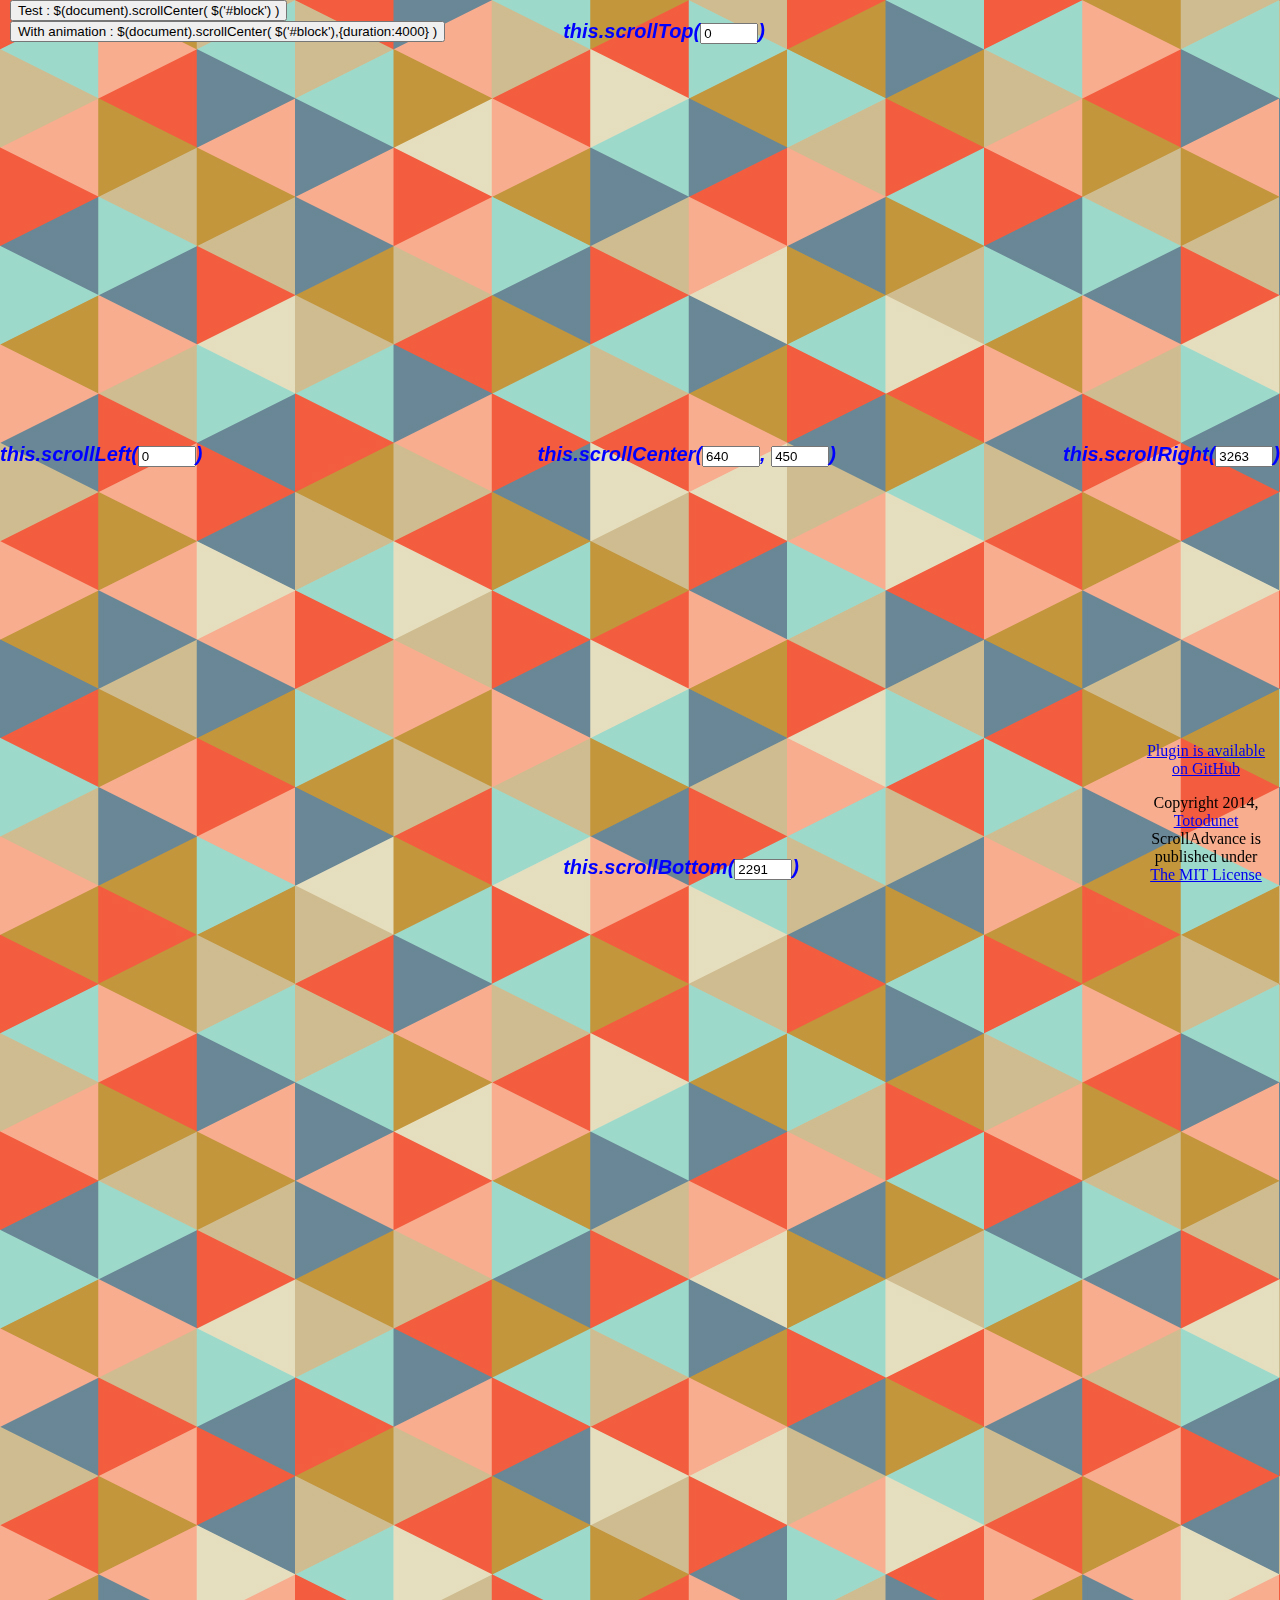
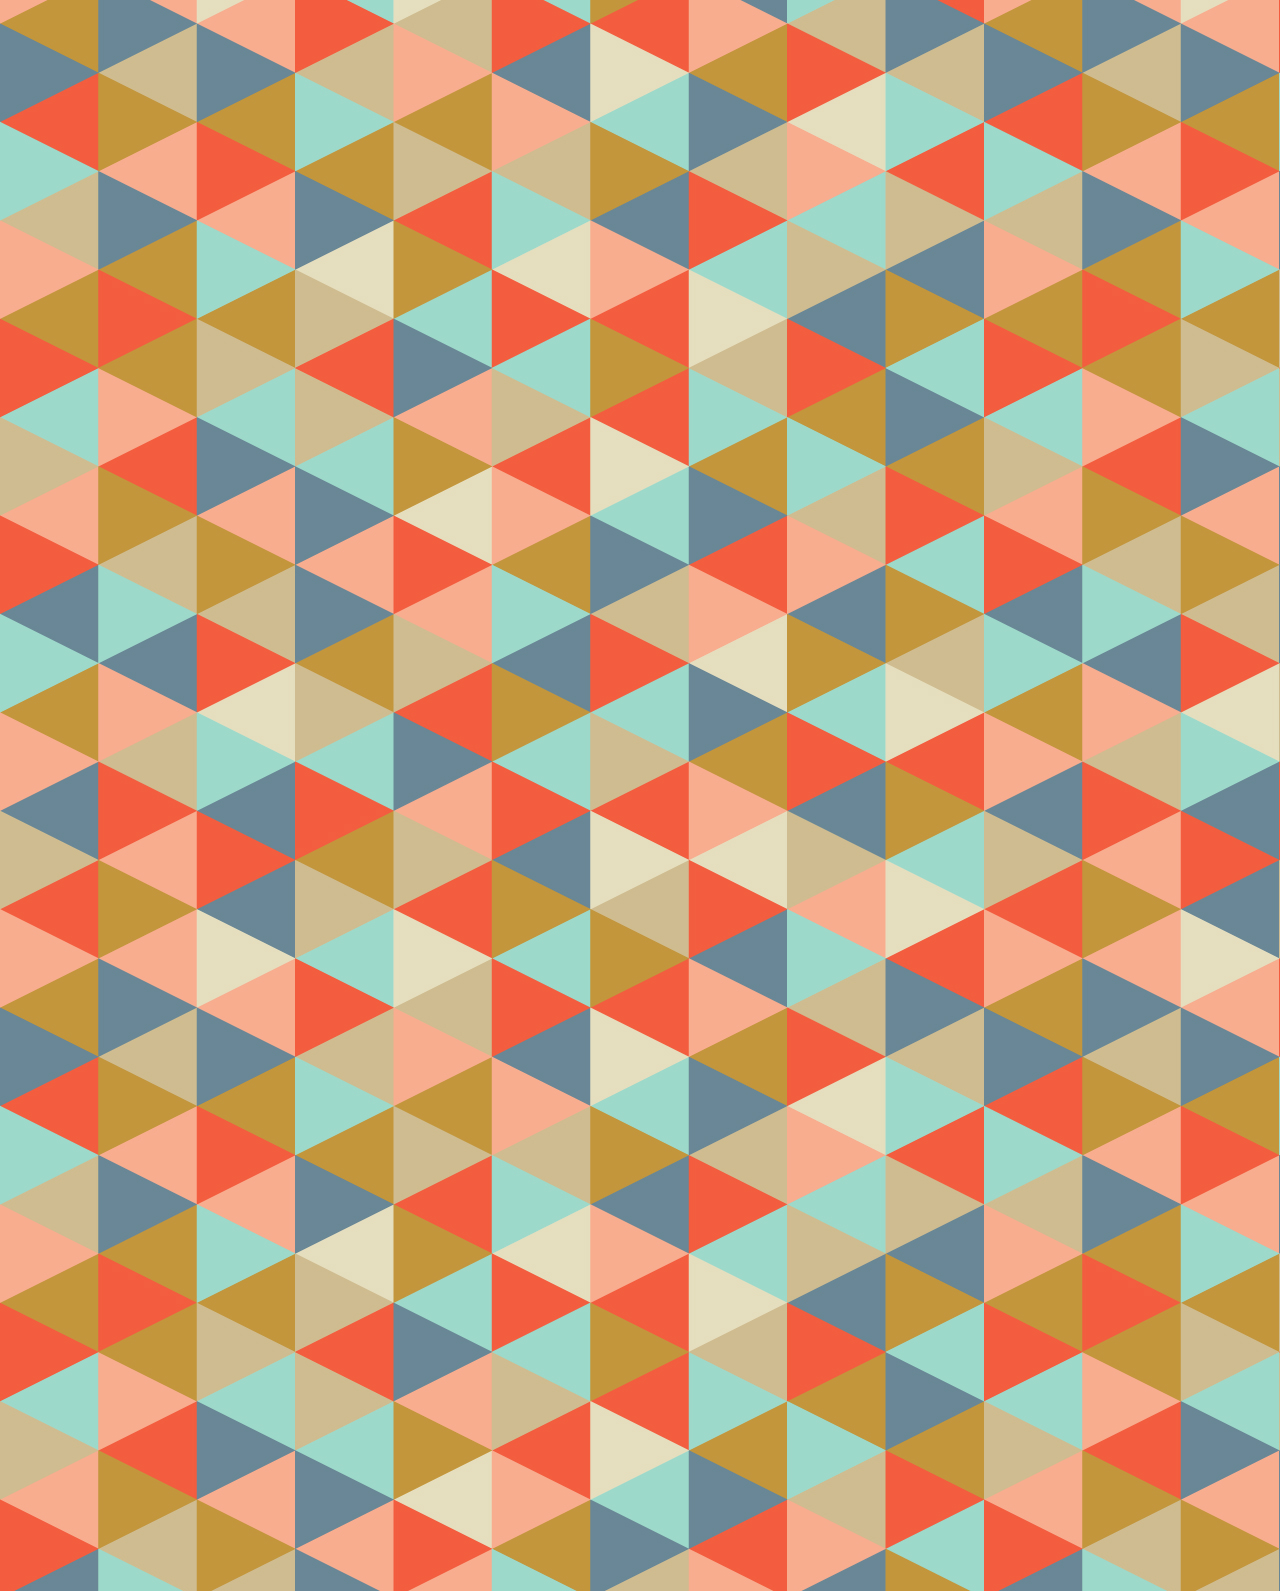
<file: jquery-scrolladvance/index.html>
﻿<!DOCTYPE html>

<!--

████████╗ ██████╗ ████████╗ ██████╗ ██████╗ ██╗   ██╗███╗   ██╗███████╗████████╗
╚══██╔══╝██╔═══██╗╚══██╔══╝██╔═══██╗██╔══██╗██║   ██║████╗  ██║██╔════╝╚══██╔══╝
   ██║   ██║   ██║   ██║   ██║   ██║██║  ██║██║   ██║██╔██╗ ██║█████╗     ██║
   ██║   ██║   ██║   ██║   ██║   ██║██║  ██║██║   ██║██║╚██╗██║██╔══╝     ██║
   ██║   ╚██████╔╝   ██║   ╚██████╔╝██████╔╝╚██████╔╝██║ ╚████║███████╗   ██║
   ╚═╝    ╚═════╝    ╚═╝    ╚═════╝ ╚═════╝  ╚═════╝ ╚═╝  ╚═══╝╚══════╝   ╚═╝

/******************************************************************/
/*                                                                */
/*              jquery.scrolladvance.js Demonstration             */
/*                                                                */
/*              	    by Totodunet                          */
/*                         www.totodu.net                         */
/*                                                                */
/******************************************************************/

-->

<html lang="en-US">
    <head>
        <meta http-equiv="content-type" content="text/html;charset=UTF-8"/>
        <meta name="author" content="Totodunet - www.totodu.net"/>
        <meta name="description" content="scrollAdvance is a jQuery plugin that include in more of this library scrollBottom(), scrollRight(), scrollCenter() methods and others!!"/>
        <meta name="keywords" content="scrollAdvance, jQuery plugin, scrollBottom, scrollRight, scrollCenter, scrollTopRight, scrollTopLeft, scrollBottomLeft, scrollBottomRight, scroll position, scroll bar"/>
        <meta name="robots" content="index,follow"/>
        <title>ScrollAdvance - jQuery Plugin</title>
        <link rel="stylesheet" type="text/css" href="style.css"/>
		
		<!-- Import jQuery Library -->
		<script type="text/javascript" src="../jquery.min.js"></script>
		
		<!-- ScrollAdvanced jQuery Plugin -->
		<script type="text/javascript" src="js/jquery.scrolladvance.min.js"></script>
		
		<!-- JS script using ScrollAdvance jQuery Plugin -->
		<script type="text/javascript">
			$(document).ready(function(){
			
				$('#top').val($(this).scrollTop());
				$('#bottom').val($(this).scrollBottom());
				$('#left').val($(this).scrollLeft());
				$('#right').val($(this).scrollRight());
				$('#center_x').val($(this).scrollCenter().x);
				$('#center_y').val($(this).scrollCenter().y);
				
				var top=true, bottom=true, left=true, right=true, center_x=true, center_y=true;
				
			
				$(document).scroll(function(){
					if(top)
						$('#top').val($(this).scrollTop());
					if(bottom)
						$('#bottom').val($(this).scrollBottom());
					if(left)
						$('#left').val($(this).scrollLeft());
					if(right)
						$('#right').val($(this).scrollRight());
					if(center_x)
						$('#center_x').val($(this).scrollCenter().x);
					if(center_y)
						$('#center_y').val($(this).scrollCenter().y);
				});
				
				$('#test1').click(function(){
						$(document).scrollCenter($('#block'));
					}
				);
				
				$('#test2').click(function(){
						$(document).scrollCenter($('#block'),{duration:4000});
					}
				);
				
				$('#top').focus(function(){top=false;});
				$('#bottom').focus(function(){bottom=false;});
				$('#left').focus(function(){left=false;});
				$('#right').focus(function(){right=false;});
				$('#center_x').focus(function(){center_x=false;});
				$('#center_y').focus(function(){center_y=false;});
				
				$('#top').blur(function(){top=true;$('#top').val($('html, body').scrollTop());});
				$('#bottom').blur(function(){bottom=true;$('#bottom').val($(document).scrollBottom());});
				$('#left').blur(function(){left=true;$('#left').val($('html, body').scrollLeft());});
				$('#right').blur(function(){right=true;$('#right').val($(document).scrollRight());});
				$('#center_x').blur(function(){center_x=true;$('#center_x').val($(document).scrollCenter().x);});
				$('#center_y').blur(function(){center_y=true;$('#center_y').val($(document).scrollCenter().y);});
				
				$('#top').keyup(function(){
					$('html, body').animate({scrollTop:$(this).val()});
				});
				$('#bottom').keyup(function(){
					$(document).scrollBottom($(this).val(),{});
				});
				$('#left').keyup(function(){
					$('html, body').animate({scrollLeft:$(this).val()});
				});
				$('#right').keyup(function(){
					$(document).scrollRight($(this).val(),{});
				});
				$('#center_x').keyup(function(){
					$(document).scrollCenter($(this).val(),$('#center_y').val(),{});
				});
				$('#center_y').keyup(function(){
					$(document).scrollCenter($('#center_x').val(),$(this).val(),{});
				});
				
				$('#topleft').click(function(){$(document).scrollTopLeft($('#block'),{duration:4000});});
				$('#topright').click(function(){$(document).scrollTopRight($('#block'),{duration:4000});});
				$('#bottomleft').click(function(){$(document).scrollBottomLeft($('#block'),{duration:4000});});
				$('#bottomright').click(function(){$(document).scrollBottomRight($('#block'),{duration:4000});});
				
			});
		</script>
	</head>
	<body>
		<p id="p_t">this.scrollTop(<input type="text" id="top"/>)</p>
		<p id="p_b">this.scrollBottom(<input type="text" id="bottom"/>)</p>
		<p id="p_l">this.scrollLeft(<input type="text" id="left"/>)</p>
		<p id="p_r">this.scrollRight(<input type="text" id="right"/>)</p>
		<p id="p_c">this.scrollCenter(<input type="text" id="center_x"/>, <input type="text" id="center_y"/>)</p>
		<div id="test">
			<input id="test1" type="button" value="Test : $(document).scrollCenter( $('#block') )"/>
			<input id="test2" type="button" value="With animation : $(document).scrollCenter( $('#block'),{duration:4000} )"/>
		</div>
		<input id="topleft" type="button" value="this.scrollTopLeft( $('#block') )"/>
		<input id="topright" type="button" value="this.scrollTopRight( $('#block') )"/>
		<input id="bottomleft" type="button" value="this.scrollBottomLeft( $('#block') )"/>
		<input id="bottomright" type="button" value="this.scrollBottomRight( $('#block') )"/>
		<div>
		<p id="github"><a href="https://github.com/totodunet/jquery-scrolladvance/" target="_blank">Plugin is available on GitHub</a></p>
		<p id="licence">Copyright 2014, <a href="http://totodu.net/" target="_blank">Totodunet</a>  ScrollAdvance is published under <a href="http://opensource.org/licenses/MIT" target="_blank">The MIT License</a><p>
		</div>
		<div id="block">
		</div>
	</body>
</html>
</file>
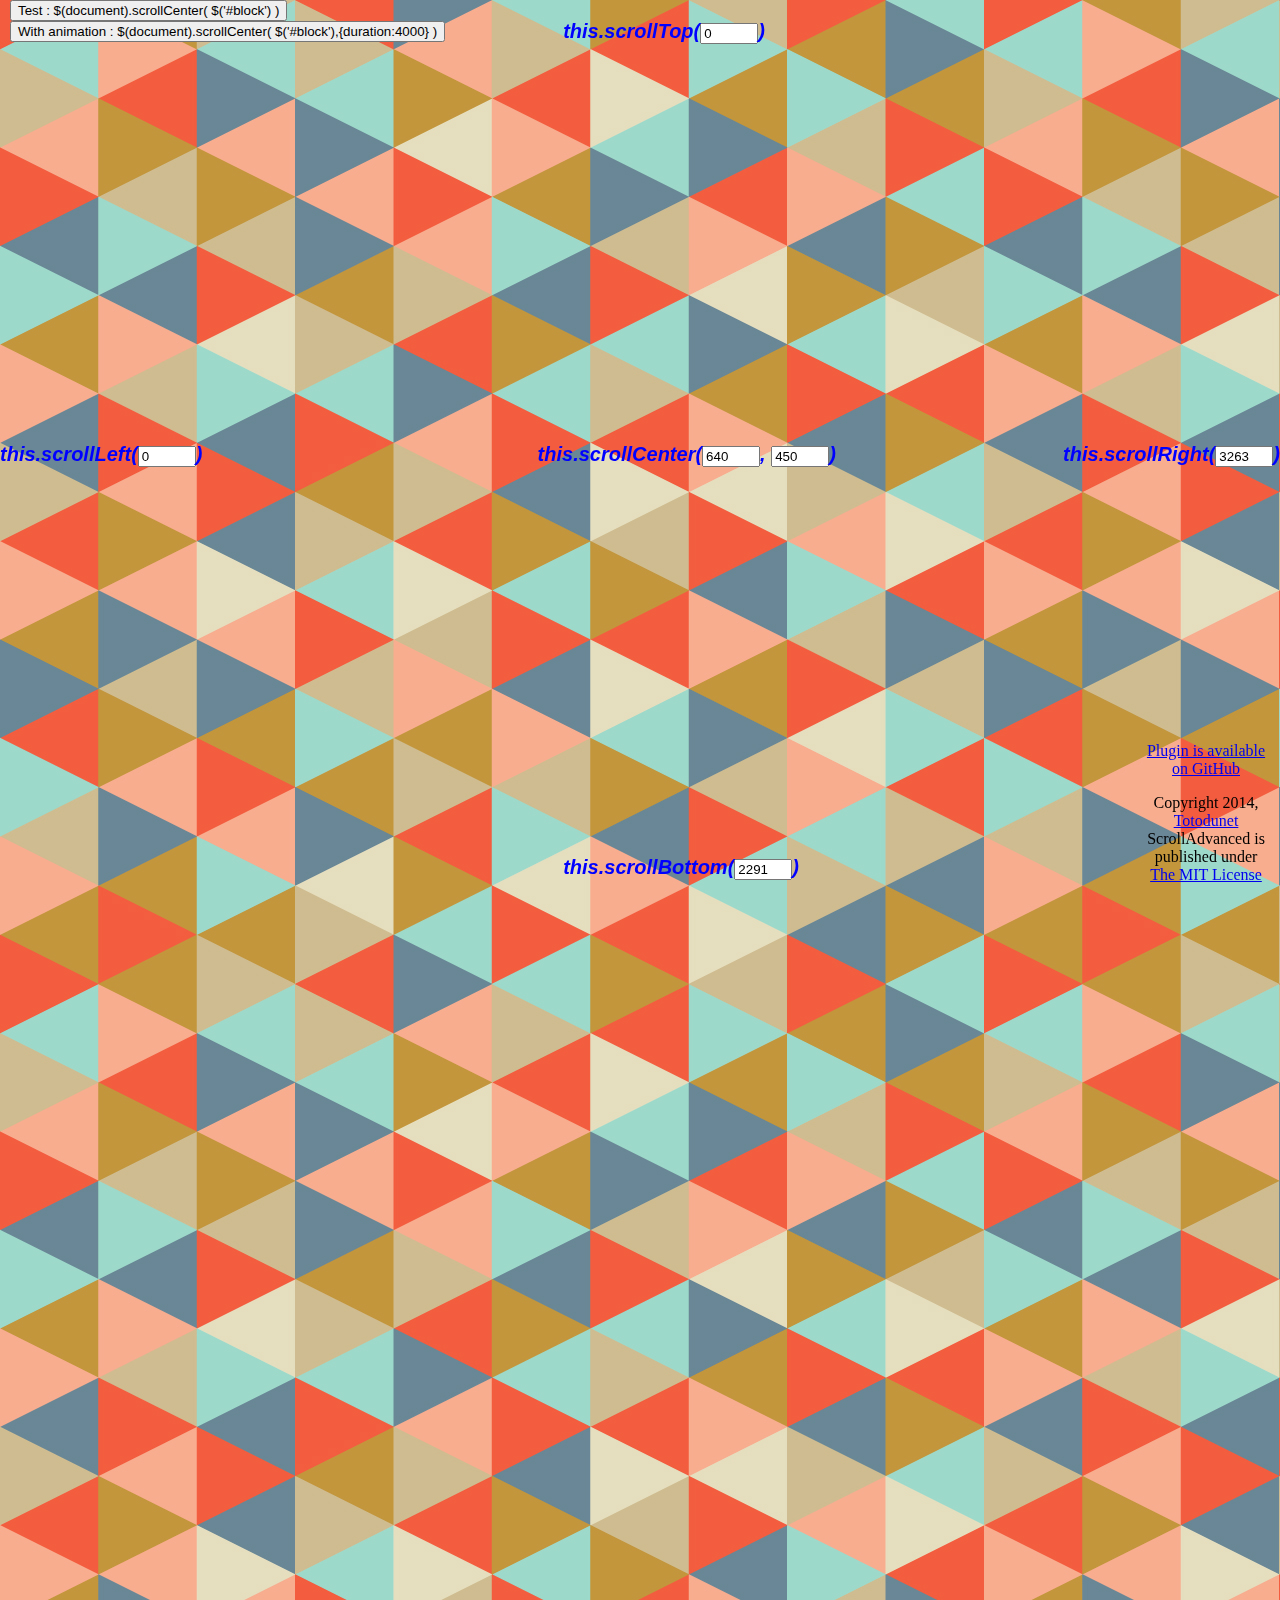
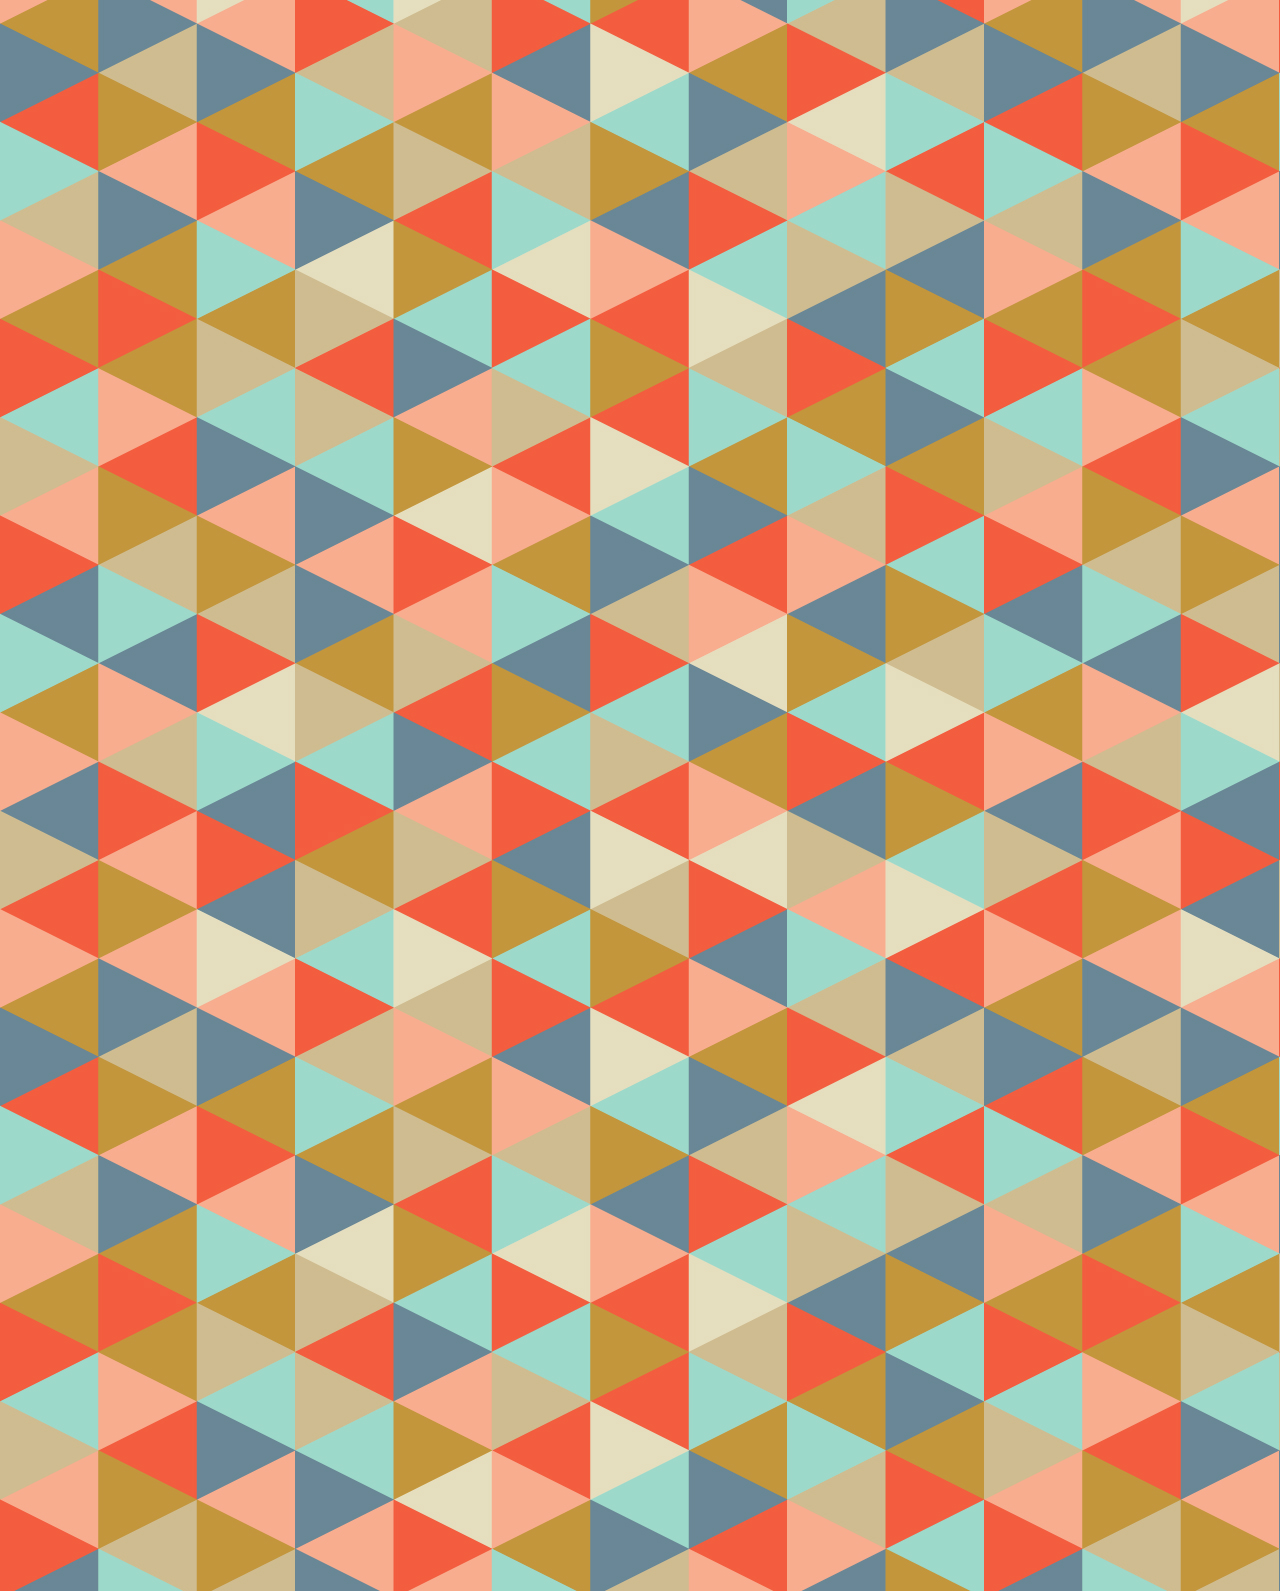
<file: jquery-scrolladvanced/index.html>
﻿<!DOCTYPE html>

<!--

████████╗ ██████╗ ████████╗ ██████╗ ██████╗ ██╗   ██╗███╗   ██╗███████╗████████╗
╚══██╔══╝██╔═══██╗╚══██╔══╝██╔═══██╗██╔══██╗██║   ██║████╗  ██║██╔════╝╚══██╔══╝
   ██║   ██║   ██║   ██║   ██║   ██║██║  ██║██║   ██║██╔██╗ ██║█████╗     ██║
   ██║   ██║   ██║   ██║   ██║   ██║██║  ██║██║   ██║██║╚██╗██║██╔══╝     ██║
   ██║   ╚██████╔╝   ██║   ╚██████╔╝██████╔╝╚██████╔╝██║ ╚████║███████╗   ██║
   ╚═╝    ╚═════╝    ╚═╝    ╚═════╝ ╚═════╝  ╚═════╝ ╚═╝  ╚═══╝╚══════╝   ╚═╝

/******************************************************************/
/*                                                                */
/*              jquery.scrollposition.js Demonstration            */
/*                                                                */
/*              			by Totodunet                          */
/*                         www.totodu.net                         */
/*                                                                */
/******************************************************************/

-->

<html lang="en-US">
    <head>
        <meta http-equiv="content-type" content="text/html;charset=UTF-8"/>
        <meta name="author" content="Totodunet - www.totodu.net"/>
        <meta name="description" content="scrollAdvanced is a jQuery plugin that include in more of this library scrollBottom(), scrollRight(), scrollCenter() methods and others!!"/>
        <meta name="keywords" content="scrollAdvanced, jQuery plugin, scrollBottom, scrollRight, scrollCenter, scrollTopRight, scrollTopLeft, scrollBottomLeft, scrollBottomRight, scroll position, scroll bar"/>
        <meta name="robots" content="index,follow"/>
        <title>ScrollAdvanced - jQuery Plugin</title>
        <link rel="stylesheet" type="text/css" href="style.css"/>
		
		<!-- Import jQuery Library -->
		<script type="text/javascript" src="../jquery.min.js"></script>
		
		<!-- ScrollAdvanced jQuery Plugin -->
		<script type="text/javascript" src="js/jquery.scrolladvanced.min.js"></script>
		
		<!-- JS script using ScrollAdvanced jQuery Plugin -->
		<script type="text/javascript">
			$(document).ready(function(){
			
				$('#top').val($(this).scrollTop());
				$('#bottom').val($(this).scrollBottom());
				$('#left').val($(this).scrollLeft());
				$('#right').val($(this).scrollRight());
				$('#center_x').val($(this).scrollCenter().x);
				$('#center_y').val($(this).scrollCenter().y);
				
				var top=true, bottom=true, left=true, right=true, center_x=true, center_y=true;
				
			
				$(document).scroll(function(){
					if(top)
						$('#top').val($(this).scrollTop());
					if(bottom)
						$('#bottom').val($(this).scrollBottom());
					if(left)
						$('#left').val($(this).scrollLeft());
					if(right)
						$('#right').val($(this).scrollRight());
					if(center_x)
						$('#center_x').val($(this).scrollCenter().x);
					if(center_y)
						$('#center_y').val($(this).scrollCenter().y);
				});
				
				$('#test1').click(function(){
						$(document).scrollCenter($('#block'));
					}
				);
				
				$('#test2').click(function(){
						$(document).scrollCenter($('#block'),{duration:4000});
					}
				);
				
				$('#top').focus(function(){top=false;});
				$('#bottom').focus(function(){bottom=false;});
				$('#left').focus(function(){left=false;});
				$('#right').focus(function(){right=false;});
				$('#center_x').focus(function(){center_x=false;});
				$('#center_y').focus(function(){center_y=false;});
				
				$('#top').blur(function(){top=true;$('#top').val($('html, body').scrollTop());});
				$('#bottom').blur(function(){bottom=true;$('#bottom').val($(document).scrollBottom());});
				$('#left').blur(function(){left=true;$('#left').val($('html, body').scrollLeft());});
				$('#right').blur(function(){right=true;$('#right').val($(document).scrollRight());});
				$('#center_x').blur(function(){center_x=true;$('#center_x').val($(document).scrollCenter().x);});
				$('#center_y').blur(function(){center_y=true;$('#center_y').val($(document).scrollCenter().y);});
				
				$('#top').keyup(function(){
					$('html, body').animate({scrollTop:$(this).val()});
				});
				$('#bottom').keyup(function(){
					$(document).scrollBottom($(this).val(),{});
				});
				$('#left').keyup(function(){
					$('html, body').animate({scrollLeft:$(this).val()});
				});
				$('#right').keyup(function(){
					$(document).scrollRight($(this).val(),{});
				});
				$('#center_x').keyup(function(){
					$(document).scrollCenter($(this).val(),$('#center_y').val(),{});
				});
				$('#center_y').keyup(function(){
					$(document).scrollCenter($('#center_x').val(),$(this).val(),{});
				});
				
				$('#topleft').click(function(){$(document).scrollTopLeft($('#block'),{duration:4000});});
				$('#topright').click(function(){$(document).scrollTopRight($('#block'),{duration:4000});});
				$('#bottomleft').click(function(){$(document).scrollBottomLeft($('#block'),{duration:4000});});
				$('#bottomright').click(function(){$(document).scrollBottomRight($('#block'),{duration:4000});});
				
			});
		</script>
	</head>
	<body>
		<p id="p_t">this.scrollTop(<input type="text" id="top"/>)</p>
		<p id="p_b">this.scrollBottom(<input type="text" id="bottom"/>)</p>
		<p id="p_l">this.scrollLeft(<input type="text" id="left"/>)</p>
		<p id="p_r">this.scrollRight(<input type="text" id="right"/>)</p>
		<p id="p_c">this.scrollCenter(<input type="text" id="center_x"/>, <input type="text" id="center_y"/>)</p>
		<div id="test">
			<input id="test1" type="button" value="Test : $(document).scrollCenter( $('#block') )"/>
			<input id="test2" type="button" value="With animation : $(document).scrollCenter( $('#block'),{duration:4000} )"/>
		</div>
		<input id="topleft" type="button" value="this.scrollTopLeft( $('#block') )"/>
		<input id="topright" type="button" value="this.scrollTopRight( $('#block') )"/>
		<input id="bottomleft" type="button" value="this.scrollBottomLeft( $('#block') )"/>
		<input id="bottomright" type="button" value="this.scrollBottomRight( $('#block') )"/>
		<div>
		<p id="github"><a href="https://github.com/totodunet/jquer-scrolladvanced/" target="_blank">Plugin is available on GitHub</a></p>
		<p id="licence">Copyright 2014, <a href="http://totodu.net/" target="_blank">Totodunet</a>  ScrollAdvanced is published under <a href="http://opensource.org/licenses/MIT" target="_blank">The MIT License</a><p>
		</div>
		<div id="block">
		</div>
	</body>
</html>
</file>
<file: jquery-scrolladvance/style.css>
body{
	background:url('img/bg.jpg') repeat;
	width:4535px;
	height:3175px;
}
#block{
	background-color:white;
	position:absolute;
	left:2000px;
	top:800px;
	width:500px;
	height:300px;
	z-index:-1;
}

body>p,body>div{
	position:fixed;
}
body>p{
	font-weight:bold;
	font-style:italic;
	font-size:20px;
	font-family:Arial,Sans-serif;
	color:blue;
	text-align:center;
}
#p_t{
	left:44%;
	top:0%;
}
#p_b{
	left:44%;
	bottom:0%;
}
#p_l{
	left:0px;
	top:47%;
}
#p_r{
	right:0px;
	top:47%;
}
#p_c{
	top:47%;
	left:42%;
}
input[type="text"]{
	width:50px;
}
div{
	bottom:0px;
	right:10px;
	text-align:center;
	width:10%;
}
#test{
	top:0px;
	left:10px;
	height:50px;
}
#topleft{
	position:absolute;
	top:760px;
	left:1900px;
}
#topright{
	position:absolute;
	top:760px;
	left:2400px;
}
#bottomleft{
	position:absolute;
	top:1115px;
	left:1900px;
}
#bottomright{
	position:absolute;
	top:1115px;
	left:2400px;
}
</file>
<file: jquery-scrolladvanced/style.css>
body{
	background:url('img/bg.jpg') repeat;
	width:4535px;
	height:3175px;
}
#block{
	background-color:white;
	position:absolute;
	left:2000px;
	top:800px;
	width:500px;
	height:300px;
	z-index:-1;
}

body>p,body>div{
	position:fixed;
}
body>p{
	font-weight:bold;
	font-style:italic;
	font-size:20px;
	font-family:Arial,Sans-serif;
	color:blue;
	text-align:center;
}
#p_t{
	left:44%;
	top:0%;
}
#p_b{
	left:44%;
	bottom:0%;
}
#p_l{
	left:0px;
	top:47%;
}
#p_r{
	right:0px;
	top:47%;
}
#p_c{
	top:47%;
	left:42%;
}
input[type="text"]{
	width:50px;
}
div{
	bottom:0px;
	right:10px;
	text-align:center;
	width:10%;
}
#test{
	top:0px;
	left:10px;
}
#topleft{
	position:absolute;
	top:760px;
	left:1900px;
}
#topright{
	position:absolute;
	top:760px;
	left:2400px;
}
#bottomleft{
	position:absolute;
	top:1115px;
	left:1900px;
}
#bottomright{
	position:absolute;
	top:1115px;
	left:2400px;
}
</file>
